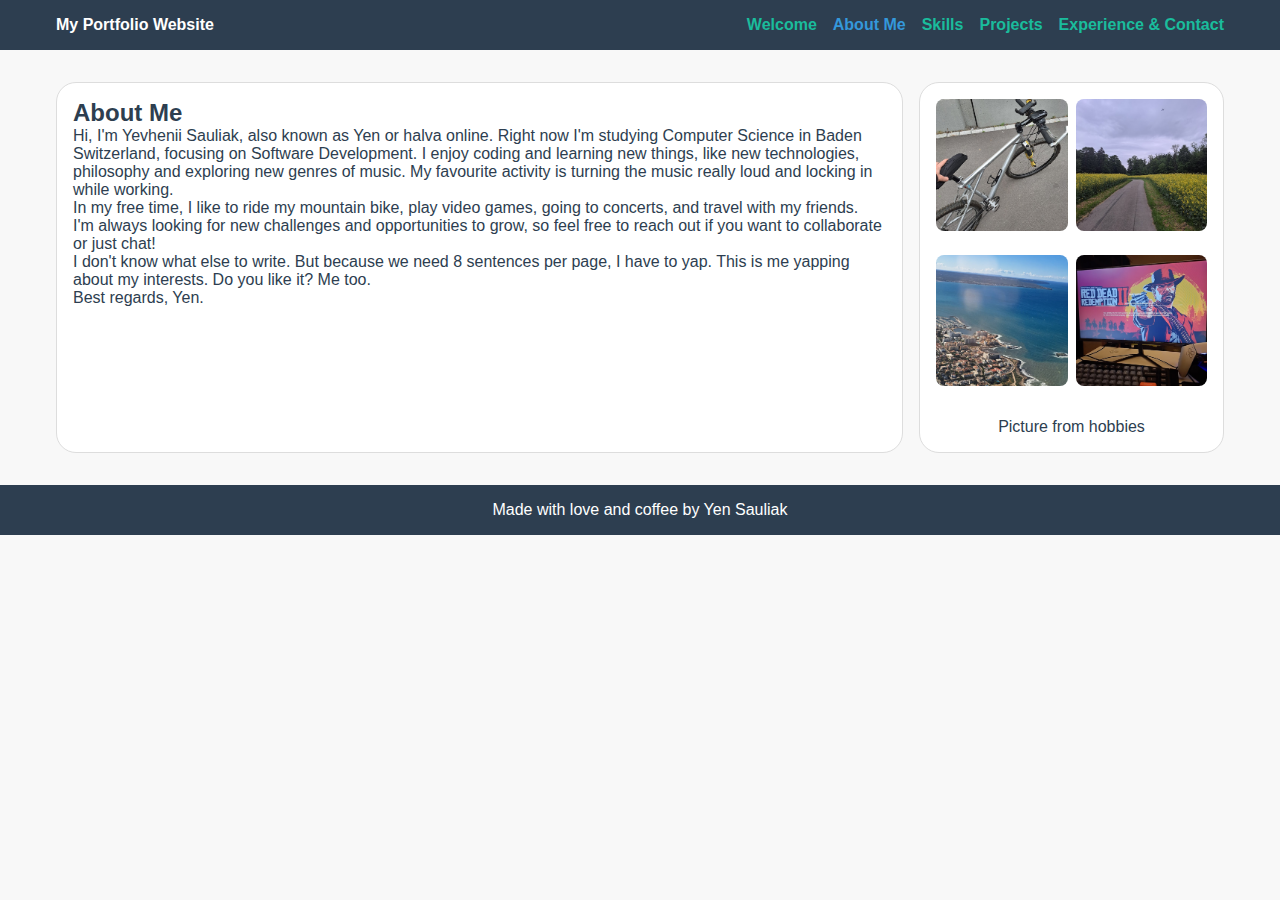
<file: about.html>
<!DOCTYPE html>
<html lang="en">
<head>
  <meta charset="UTF-8">
  <meta name="viewport" content="width=device-width, initial-scale=1.0">
  <title>About Me | My Portfolio</title>
  <link rel="stylesheet" href="styles.css">
</head>
<body>
  <header>
    <div class="container">
      <div class="logo">My Portfolio Website</div>
      <nav>
        <ul>
          <li><a href="index.html">Welcome</a></li>
          <li><a href="about.html" class="active">About Me</a></li>
          <li><a href="skills.html">Skills</a></li>
          <li><a href="projects.html">Projects</a></li>
          <li><a href="experience.html">Experience & Contact</a></li>
        </ul>
      </nav>
    </div>
  </header>

  <div class="main-layout">
    <main class="content">
      <h2>About Me</h2>
      <p>Hi, I'm Yevhenii Sauliak, also known as Yen or halva online. Right now I'm studying Computer Science in Baden Switzerland, focusing on Software Development. I enjoy coding and learning new things, like new technologies, philosophy and exploring new genres of music. My favourite activity is turning the music really loud and locking in while working.</p>
        <p>In my free time, I like to ride my mountain bike, play video games, going to concerts, and travel with my friends.</p>
        <p>I'm always looking for new challenges and opportunities to grow, so feel free to reach out if you want to collaborate or just chat!</p>
        <p>I don't know what else to write. But because we need 8 sentences per page, I have to yap. This is me yapping about my interests. Do you like it? Me too.</p>
        <p>Best regards, Yen.</p>
    </main>
    <aside class="sidebar">
      <div class="image-gallery">
        <img src="assets/bike.jpg" alt="Mountain Bike">
        <img src="assets/view.jpg" alt="Good View while biking">
        <img src="assets/mallorca.jpg" alt="View on Mallorca while on an airplane">
        <img src="assets/Reddead.jpg" alt="Red dead Redemption 2 on Console">
      </div>
      <p>Picture from hobbies</p>
    </aside>
  </div>

  <footer>
    <p>Made with love and coffee by Yen Sauliak</p>
  </footer>
</body>
</html>
</file>
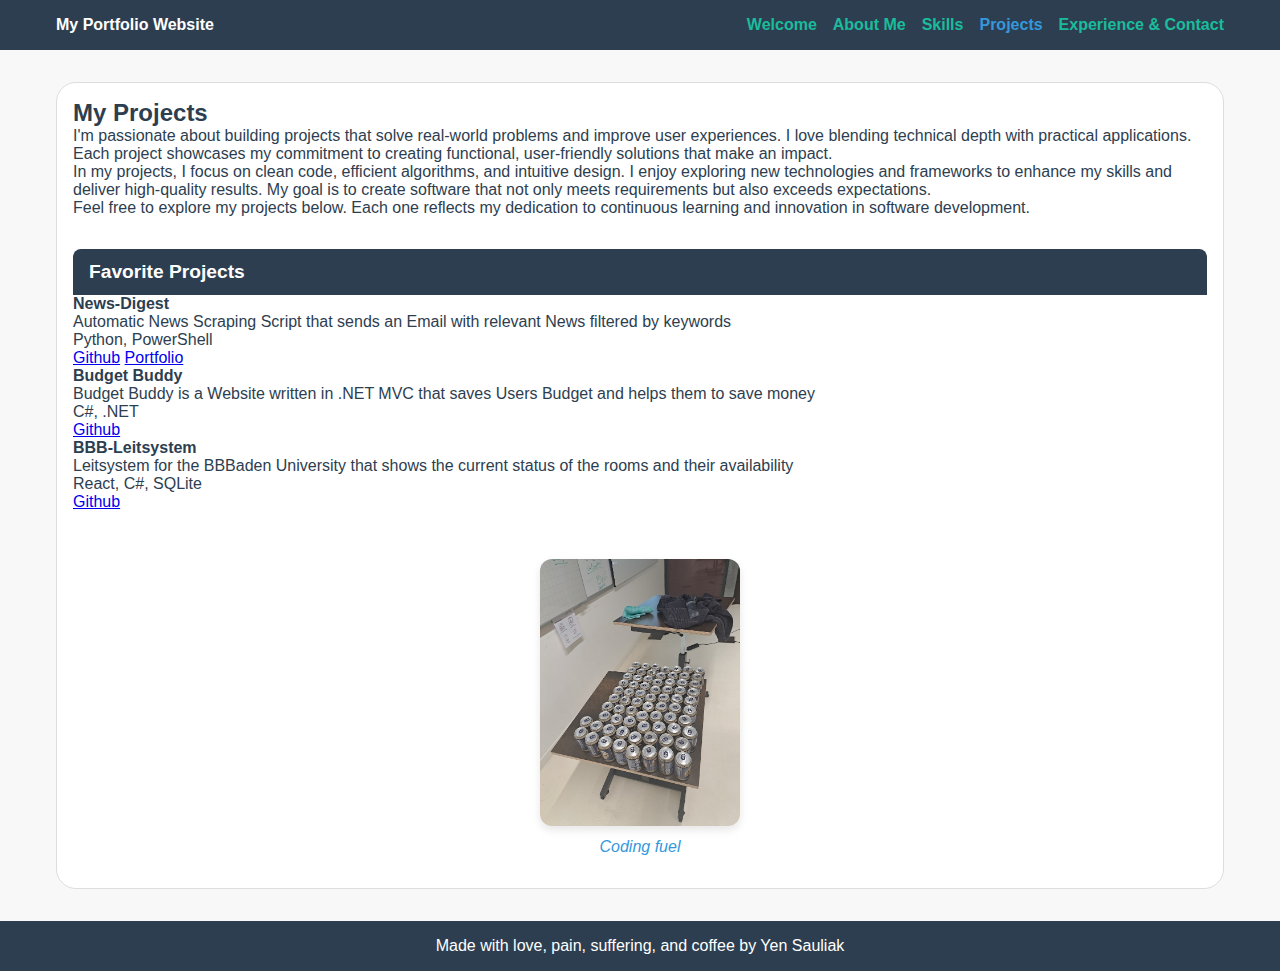
<file: projects.html>
<!DOCTYPE html>
<html lang="en">
<head>
  <meta charset="UTF-8">
  <meta name="viewport" content="width=device-width, initial-scale=1.0">
  <title>Projects | My Portfolio</title>
  <link rel="stylesheet" href="styles.css">
</head>
<body>
  <header>
    <div class="container">
      <div class="logo">My Portfolio Website</div>
      <nav>
        <ul>
          <li><a href="index.html">Welcome</a></li>
          <li><a href="about.html">About Me</a></li>
          <li><a href="skills.html">Skills</a></li>
          <li><a href="projects.html" class="active">Projects</a></li>
          <li><a href="experience.html">Experience & Contact</a></li>
        </ul>
      </nav>
    </div>
  </header>

  <div class="container main-layout">
    <main class="content">
      <h2>My Projects</h2>
      <p>I'm passionate about building projects that solve real-world problems and improve user experiences. I love blending technical depth with practical applications. Each project showcases my commitment to creating functional, user-friendly solutions that make an impact.</p>
        <p>In my projects, I focus on clean code, efficient algorithms, and intuitive design. I enjoy exploring new technologies and frameworks to enhance my skills and deliver high-quality results. My goal is to create software that not only meets requirements but also exceeds expectations.</p>
        <p>Feel free to explore my projects below. Each one reflects my dedication to continuous learning and innovation in software development.</p>
      
      <div class="projects-section">
        <h3>Favorite Projects</h3>
        <div class="projects-container">
          <div class="project-card">
            <h4>News-Digest</h4>
            <p class="project-description">Automatic News Scraping Script that sends an Email with relevant News filtered by keywords</p>
            <p class="project-tech">Python, PowerShell</p>
            <div class="project-links">
              <a href="https://github.com/halva2251/news-digest" target="_blank">Github</a>
              <a href="https://portfolio.bbbaden.ch/view/view.php?t=9f83716f7da907ee9405" target="_blank">Portfolio</a>
            </div>
          </div>
          
          <div class="project-card">
            <h4>Budget Buddy</h4>
            <p class="project-description">Budget Buddy is a Website written in .NET MVC that saves Users Budget and helps them to save money</p>
            <p class="project-tech">C#, .NET</p>
            <div class="project-links">
              <a href="https://github.com/halva2251/BudgetAssistent_.NET_MVC" target="_blank">Github</a>
            </div>
          </div>
          
          <div class="project-card">
            <h4>BBB-Leitsystem</h4>
            <p class="project-description">Leitsystem for the BBBaden University that shows the current status of the rooms and their availability</p>
            <p class="project-tech">React, C#, SQLite</p>
            <div class="project-links">
              <a href="https://github.com/halva2251/BBB-Leitsystem" target="_blank">Github</a>
            </div>
          </div>
        </div>
        
        <div class="vibe-image">
          <img src="assets/mate.jpg" alt="Mate for the vibes">
          <p>Coding fuel</p>
        </div>
      </div>
    </main>
  </div>

  <footer>
    <p>Made with love, pain, suffering, and coffee by Yen Sauliak</p>
  </footer>
</body>
</html>
</file>
<file: styles.css>
:root {
  --primary-dark: #2d3e50;
  --light-neutral: #F8F8F8;
  --accent-teal: #1abc9c;
  --support-blue: #3498db;
}

* {
  box-sizing: border-box;
  margin: 0;
  padding: 0;
}

body {
  font-family: Arial, sans-serif;
  background-color: var(--light-neutral);
  color: var(--primary-dark);
}

header, footer {
  background-color: var(--primary-dark);
  color: #ffffff;
}

header .container {
  display: flex;
  justify-content: space-between;
  align-items: center;
  max-width: 1200px;
  margin: 0 auto;
  padding: 1rem;
}

.logo {
  font-weight: bold;
}

nav ul {
  list-style: none;
  display: flex;
}

nav li {
  margin-left: 1rem;
}

nav a {
  color: var(--accent-teal);
  text-decoration: none;
  font-weight: bold;
}

nav a:hover,
nav a.active {
  color: var(--support-blue);
}

.main-layout {
  display: flex;
  max-width: 1200px;
  margin: 2rem auto;
  gap: 1rem;
  padding: 0 1rem;
}

.sidebar, .content {
  background-color: #ffffff;
  padding: 1rem;
  border: 1px solid #ddd;
  border-radius: 20px;
}

.sidebar {
  flex: 1;
  text-align: center;
}

.sidebar img {
  max-width: 50%;
  border-radius: 10%;
  margin-bottom: 1rem;
}

.sidebar .image-gallery {
  display: grid;
  grid-template-columns: 1fr 1fr;
  gap: 0.5rem;
  margin-bottom: 1rem;
}

.sidebar .image-gallery img {
  width: 100%;
  max-width: none;
  border-radius: 8px;
  aspect-ratio: 1;
  object-fit: cover;
}

.content {
  flex: 3;
}

footer {
  text-align: center;
  padding: 1rem;
}

/* Projects page styling */
.projects-section {
  margin-top: 2rem;
}

.projects-section h3 {
  background-color: var(--primary-dark);
  color: white;
  padding: 0.75rem 1rem;
  margin: 0 0 0 0;
  font-size: 1.2rem;
  border-radius: 8px 8px 0 0;
}

.projects-table {
  width: 100%;
  border-collapse: collapse;
  background-color: var(--primary-dark);
  color: white;
  border-radius: 0 0 8px 8px;
  overflow: hidden;
}

.projects-table th {
  background-color: #34495e;
  padding: 1rem;
  text-align: left;
  font-weight: bold;
  border-bottom: 2px solid #2c3e50;
}

.projects-table td {
  padding: 1rem;
  border-bottom: 1px solid #34495e;
  vertical-align: top;
}

.projects-table tbody tr:last-child td {
  border-bottom: none;
}

.projects-table tbody tr:hover {
  background-color: #34495e;
}

.projects-table a {
  color: #f39c12;
  text-decoration: none;
  font-weight: bold;
}

.projects-table a:hover {
  color: #e67e22;
  text-decoration: underline;
}

.projects-table td:first-child {
  font-weight: bold;
  min-width: 120px;
}

.projects-table td:last-child {
  min-width: 150px;
}

/* Skills page styling */
.skills-list {
  list-style: none;
  padding: 0;
  margin-top: 2rem;
}

.skills-list li {
  position: relative;
  padding-left: 1.5rem;
  margin-bottom: 0.8rem;
  font-size: 1.1rem;
  color: var(--primary-dark);
}

.skills-list li::before {
  content: '•';
  color: #f39c12;
  position: absolute;
  left: 0;
  font-size: 1.5rem;
  line-height: 1;
}

details {
  margin-top: 1rem;
}

details summary {
  cursor: pointer;
  font-size: 1rem;
  line-height: 1.6;
  margin-bottom: 1rem;
  padding: 0.5rem 0;
}

details summary:hover {
  color: var(--support-blue);
}

details[open] summary {
  margin-bottom: 1.5rem;
}

/* Contact section styling */
.contact-section {
  margin-top: 3rem;
  padding-top: 2rem;
  border-top: 1px solid #ddd;
}

.contact-section h3 {
  color: var(--primary-dark);
  margin-bottom: 1rem;
  font-size: 1.5rem;
  font-weight: bold;
}

.contact-icons {
  display: flex;
  gap: 1rem;
  align-items: center;
}

.contact-icon-link {
  display: flex;
  width: 40px;
  height: 40px;
  background-color: var(--primary-dark);
  border-radius: 8px;
  align-items: center;
  justify-content: center;
  text-decoration: none;
  transition: all 0.3s ease;
}

.contact-icon-link:hover {
  background-color: var(--accent-teal);
  transform: translateY(-2px);
}

.contact-icon-link i {
  font-size: 1.2rem;
  color: white;
}

/* Tooltip styling */
[data-tooltip] {
  position: relative;
}

[data-tooltip]:before {
  content: attr(data-tooltip);
  position: absolute;
  bottom: 100%;
  left: 50%;
  transform: translateX(-50%);
  background-color: var(--primary-dark);
  color: white;
  padding: 0.5rem 0.75rem;
  border-radius: 4px;
  font-size: 0.875rem;
  white-space: nowrap;
  opacity: 0;
  visibility: hidden;
  transition: all 0.3s ease;
  margin-bottom: 0.5rem;
  z-index: 1000;
}

[data-tooltip]:after {
  content: '';
  position: absolute;
  bottom: 100%;
  left: 50%;
  transform: translateX(-50%);
  border: 5px solid transparent;
  border-top-color: var(--primary-dark);
  opacity: 0;
  visibility: hidden;
  transition: all 0.3s ease;
  margin-bottom: -5px;
  z-index: 1000;
}

[data-tooltip]:hover:before,
[data-tooltip]:hover:after {
  opacity: 1;
  visibility: visible;
}

/* Vibe image styling */
.vibe-image {
  text-align: center;
  margin-top: 2rem;
  padding: 1rem;
}

.vibe-image img {
  max-width: 200px;
  border-radius: 12px;
  box-shadow: 0 4px 8px rgba(0,0,0,0.1);
  transition: transform 0.3s ease;
}

.vibe-image p {
  margin-top: 0.5rem;
  font-style: italic;
  color: var(--support-blue);
  font-weight: 500;
}

@media (max-width: 768px) {
  .main-layout {
    flex-direction: column;
  }
  nav ul {
    flex-direction: column;
    margin-top: 1rem;
  }
  nav li {
    margin: 0.5rem 0;
  }
  
  .projects-table {
    font-size: 0.9rem;
  }
  
  .projects-table th,
  .projects-table td {
    padding: 0.75rem 0.5rem;
  }
  
  .contact-icons {
    justify-content: center;
  }
}
</file>
